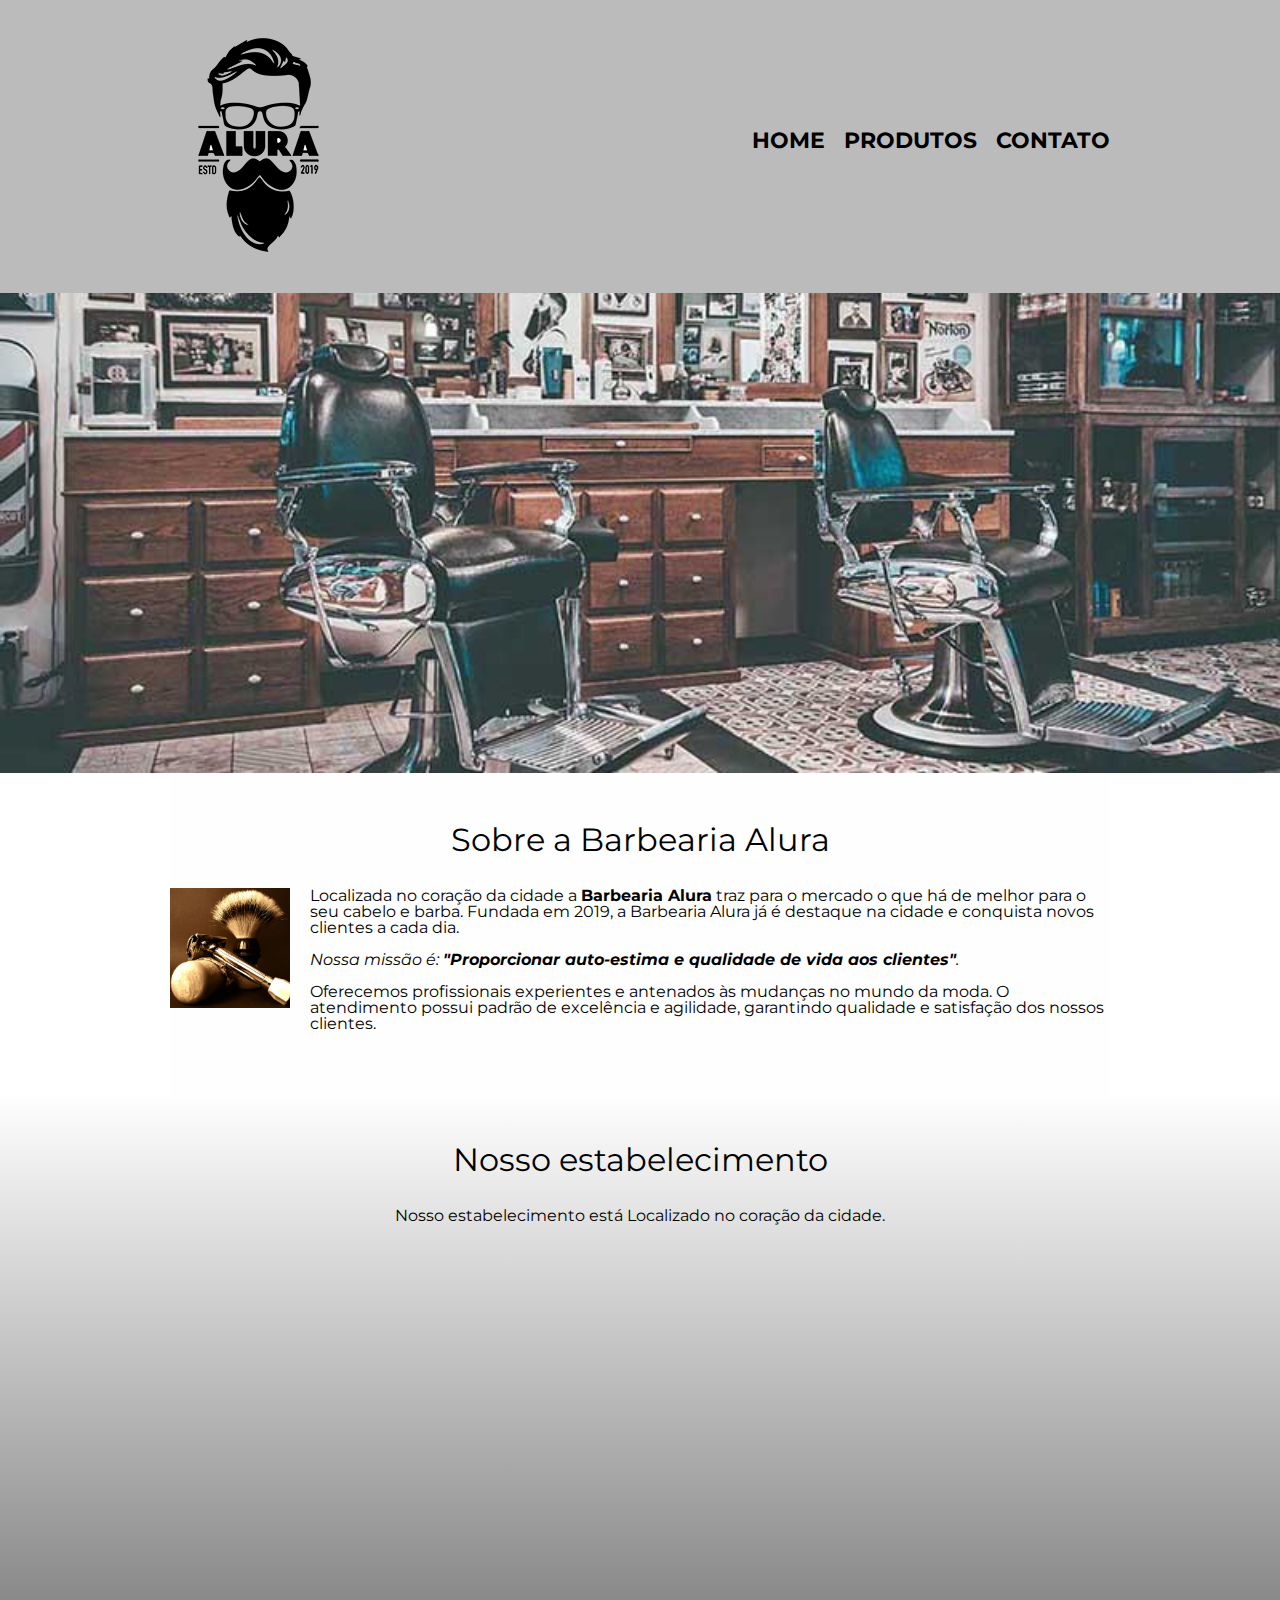
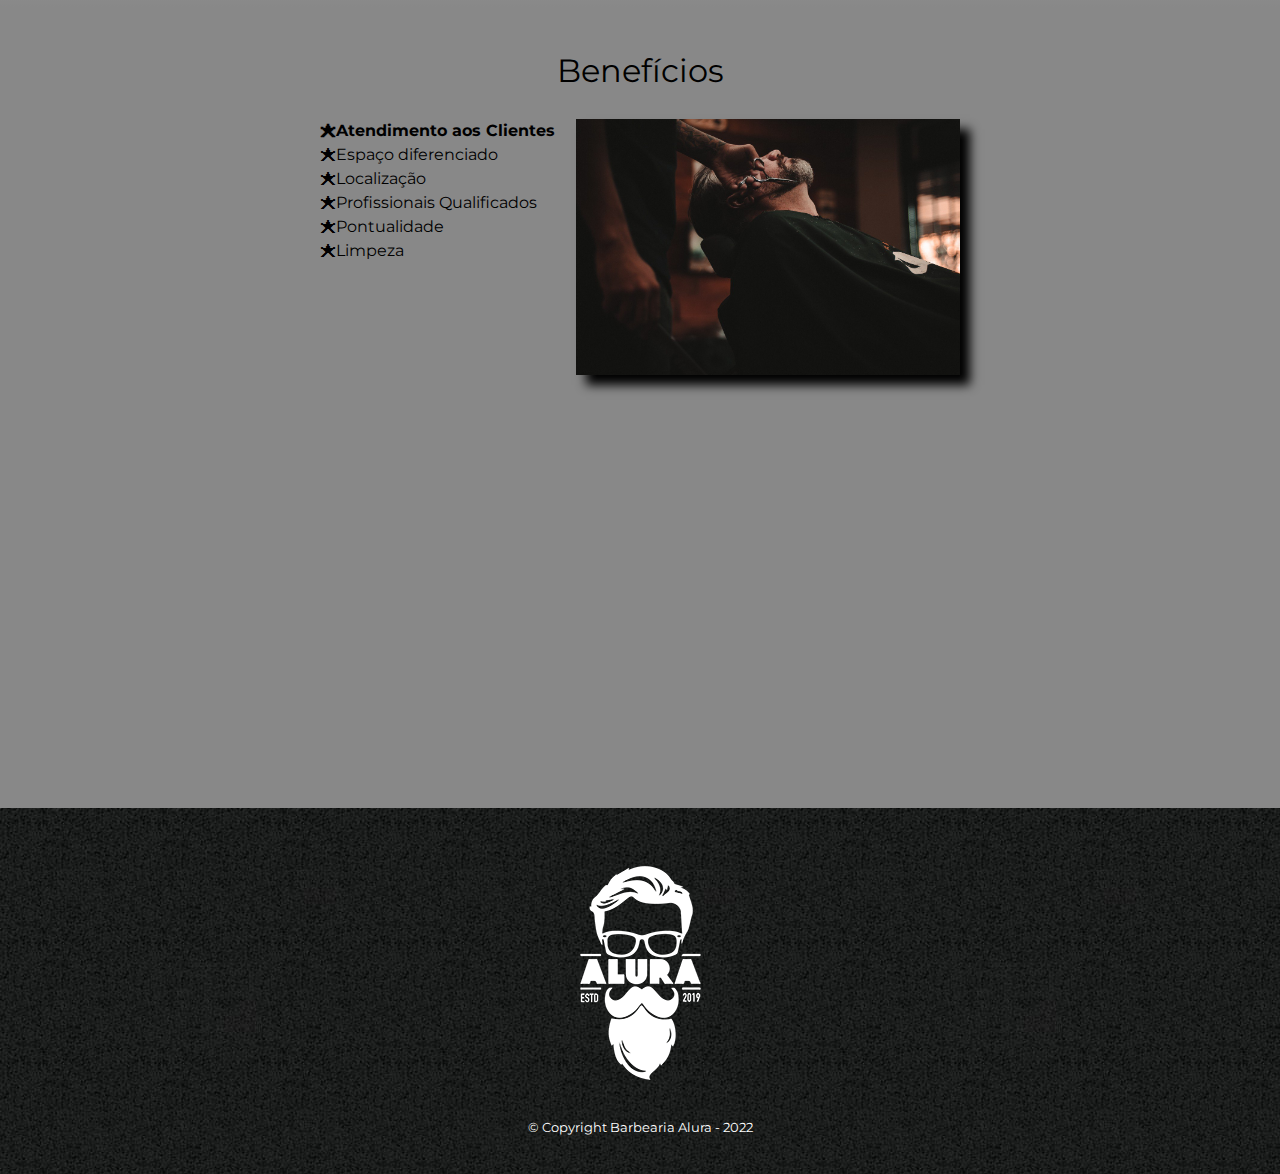
<file: index.html>
<!DOCTYPE html>
<html lang="pt-br">
	<head>
		<meta charset="UTF-8">
		<meta name="viewport" content="width=device-width">
		<title>Barbearia Alura</title>
		<link rel="stylesheet" href="reset.css">
		<link rel="stylesheet" href="style.css">
	</head>

	<body>
		<header>
			<div class="caixa">
				<h1><img src="logo.png"></h1>

				<nav>
					<ul>
						<li><a href="index.html">Home</a></li>
						<li><a href="produtos.html">Produtos</a></li>
						<li><a href="contato.html">Contato</a></li>
					</ul>
				</nav>
			</div>
		</header>

		<img class="banner" src="banner.jpg">

		<main>
			<section class="principal">
				<h2 class="titulo-principal">Sobre a Barbearia Alura</h2>

				<img class="utensilios" src="utensilios.jpg" alt="Utensilios de um barbeiro">

				<p>Localizada no coração da cidade a <strong>Barbearia Alura</strong> traz para o mercado o que há de melhor para o seu cabelo e barba. Fundada em 2019, a Barbearia Alura já é destaque na cidade e conquista novos clientes a cada dia.</p>
				<p id="missao"><em>Nossa missão é: <strong>"Proporcionar auto-estima e qualidade de vida aos clientes"</strong>.</em></p>
				<p>Oferecemos profissionais experientes e antenados às mudanças no mundo da moda. O atendimento possui padrão de excelência e agilidade, garantindo qualidade e satisfação dos nossos clientes.</p>
			</section>

			<section class="mapa">
				<h3 class="titulo-principal">Nosso estabelecimento</h3>
				<p>Nosso estabelecimento está Localizado no coração da cidade.</p>
				<div class="mapa-conteudo"><iframe src="https://www.google.com/maps/embed?pb=!1m18!1m12!1m3!1d3656.449840474908!2d-46.63452058479437!3d-23.58819478466956!2m3!1f0!2f0!3f0!3m2!1i1024!2i768!4f13.1!3m3!1m2!1s0x94ce5a2b2ed7f3a1%3A0xab35da2f5ca62674!2sCaelum%20-%20Escola%20de%20Tecnologia!5e0!3m2!1spt-BR!2sbr!4v1651373732128!5m2!1spt-BR!2sbr" width="90%" height="300" style="border:0;" allowfullscreen="" loading="lazy" referrerpolicy="no-referrer-when-downgrade"></iframe></div>
			</section>

			<section class="beneficios">
				<h3 class="titulo-principal">Benefícios</h3>

				<div class="conteudo-beneficios">
					<ul class="lista-beneficios">
						<li class="itens">Atendimento aos Clientes</li>
						<li class="itens">Espaço diferenciado</li>
						<li class="itens">Localização</li>
						<li class="itens">Profissionais Qualificados</li>
						<li class="itens">Pontualidade</li>
						<li class="itens">Limpeza</li>
					</ul><img src="beneficios.jpg" class="imagem-beneficios">
				</div>

				<div class="video">
					<iframe width="90%" height="315" src="https://www.youtube.com/embed/wcVVXUV0YUY" frameborder="0" allow="accelerometer; autoplay; encrypted-media; gyroscope; picture-in-picture" allowfullscreen></iframe>
				</div>
			</section>
		</main>

		<footer>
			<img src="logo-branco.png" alt="logo-branco">
			<p class="copyright">&copy; Copyright Barbearia Alura - 2022</p>
		</footer>
	</body>
</html>
</file>
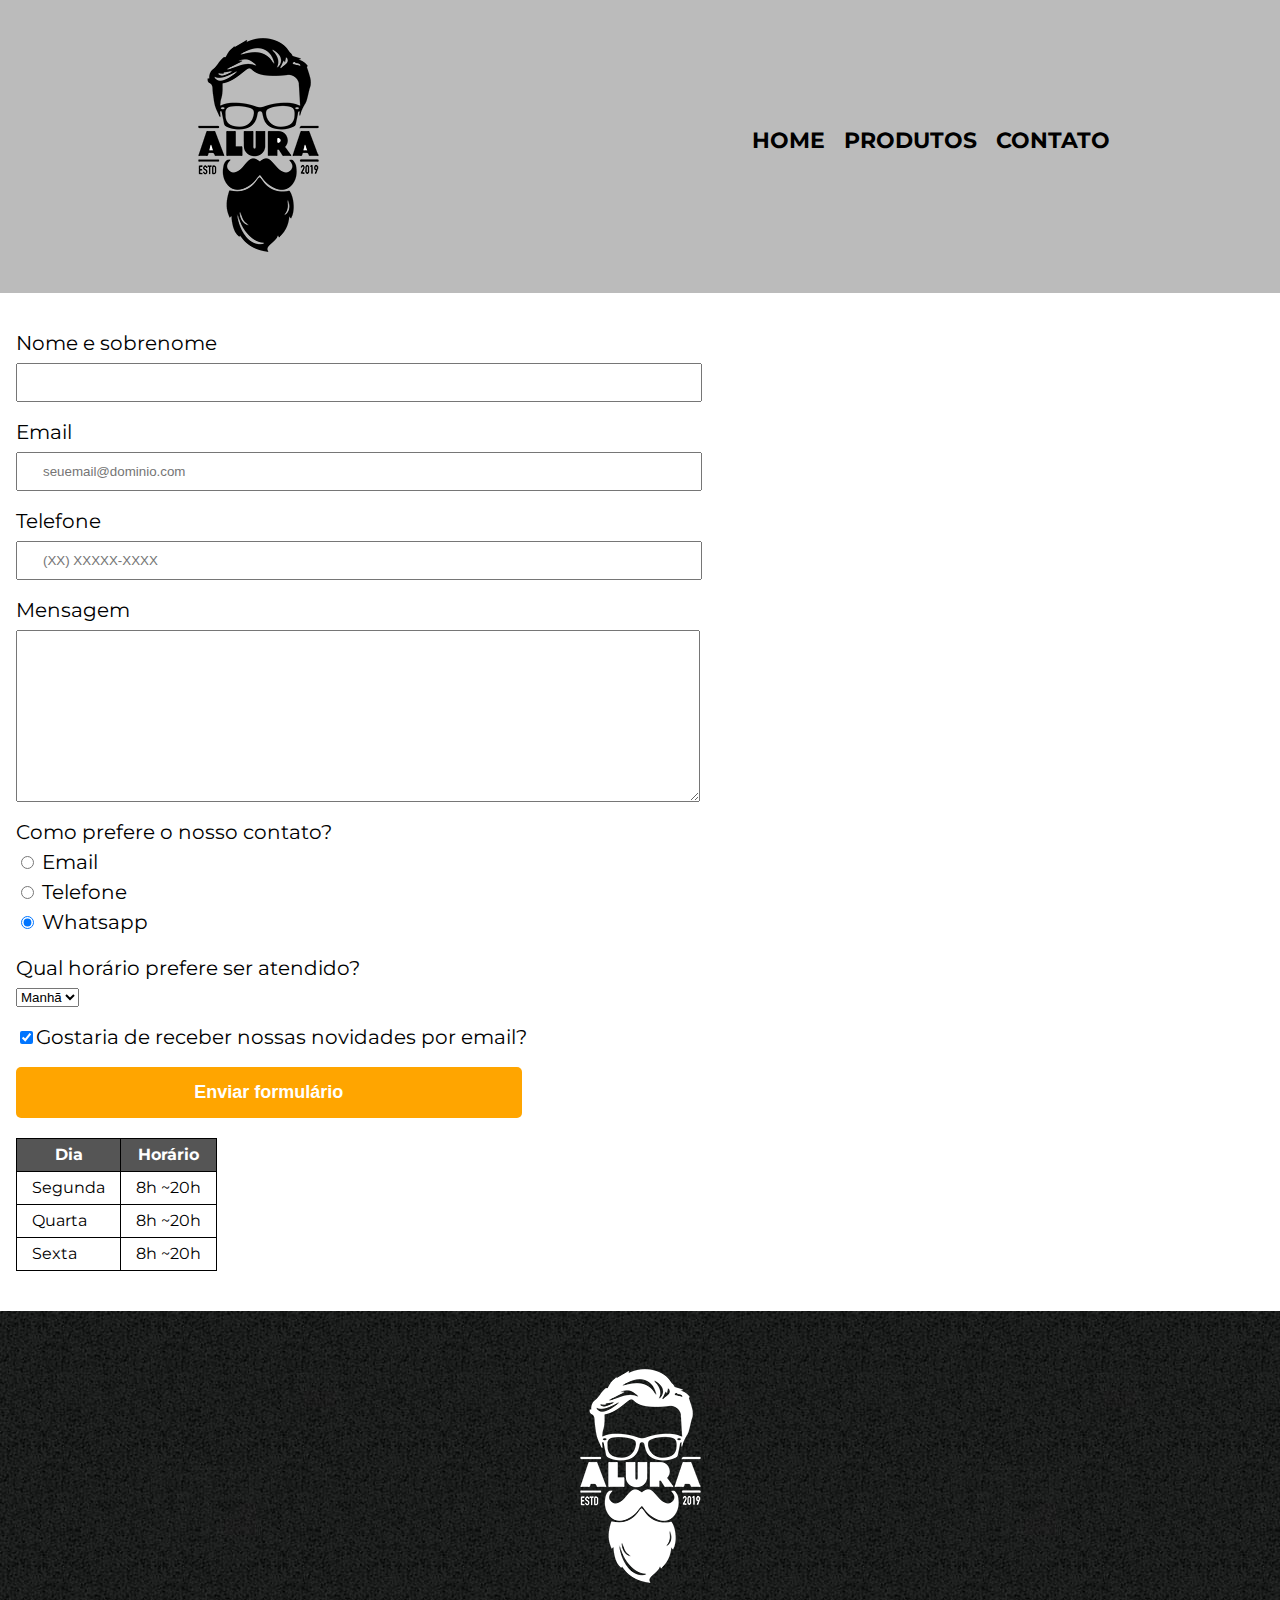
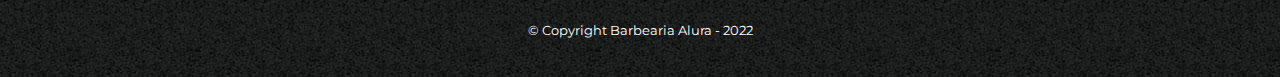
<file: contato.html>
<!DOCTYPE html>
<html lang="pt-br">
<head>
    <meta charset="UTF-8">
    <meta http-equiv="X-UA-Compatible" content="IE=edge">
    <meta name="viewport" content="width=device-width, initial-scale=1.0">
    <title>Contato - Barbearia Alura</title>

		<link rel="stylesheet" href="reset.css">
		<link rel="stylesheet" href="style.css">
</head>
<body>
    <header>
        <div class="caixa">
            <h1><img src="logo.png" alt="Logo da Barbearia Alura"></h1>

            <nav>
                <ul>
                    <li><a href="index.html">Home</a></li>
                    <li><a href="produtos.html">Produtos</a></li>
                    <li><a href="contato.html">Contato</a></li>
                </ul>
            </nav>
        </div>
    </header>

    <main>
        <form action="">
            <label for="nomesobrenome">Nome e sobrenome</label>
            <input type="text" id="nomesobrenome" class="input-padrao" required>

            <label for="email">Email</label>
            <input type="email" id="email" class="input-padrao" required placeholder="seuemail@dominio.com">

            <label for="telefone">Telefone</label>
            <input type="tel" id="telefone" class="input-padrao" required placeholder="(XX) XXXXX-XXXX">

            <label for="mensagem">Mensagem</label>
            <textarea name="" id="mensagem" cols="68" rows="10" class="input-padrao" required></textarea>

            <fieldset>
                <legend>Como prefere o nosso contato?</legend>
                <label for="radio-email"><input type="radio" name="contato" value="email" id="radio-email"> Email</label>

                <label for="radio-telefone"><input type="radio" name="contato" value="telefone" id="radio-telefone"> Telefone</label>

                <label for="radio-whatsapp"><input type="radio" name="contato" value="whatsapp" id="radio=whatsapp" checked> Whatsapp</label>
            </fieldset>

            <fieldset>
                <legend>Qual horário prefere ser atendido?</legend>
                <select name="" id="">
                    <option value="">Manhã</option>
                    <option value="">Tarde</option>
                    <option value="">Noite</option>
                </select>
            </fieldset>

            <label class="checkbox"><input type="checkbox" checked>Gostaria de receber nossas novidades por email?</label>

            <input type="submit" value="Enviar formulário" class="enviar">

            <table>
                <thead>
                    <tr>
                        <th>Dia</th>
                        <th>Horário</th>
                    </tr>
                </thead>
                <tbody>
                    <tr>
                        <td>Segunda</td>
                        <td>8h ~20h</td>
                    </tr>
                    <tr>
                        <td>Quarta</td>
                        <td>8h ~20h</td>
                    </tr>
                    <tr>
                        <td>Sexta</td>
                        <td>8h ~20h</td>
                    </tr>
                </tbody>
            </table>
        </form>
    </main>

    <footer>
        <img src="logo-branco.png" alt="Logo da Barbearia Alura">
        <p class="copyright">&copy; Copyright Barbearia Alura - 2022</p>
    </footer>
</body>
</html>
</file>
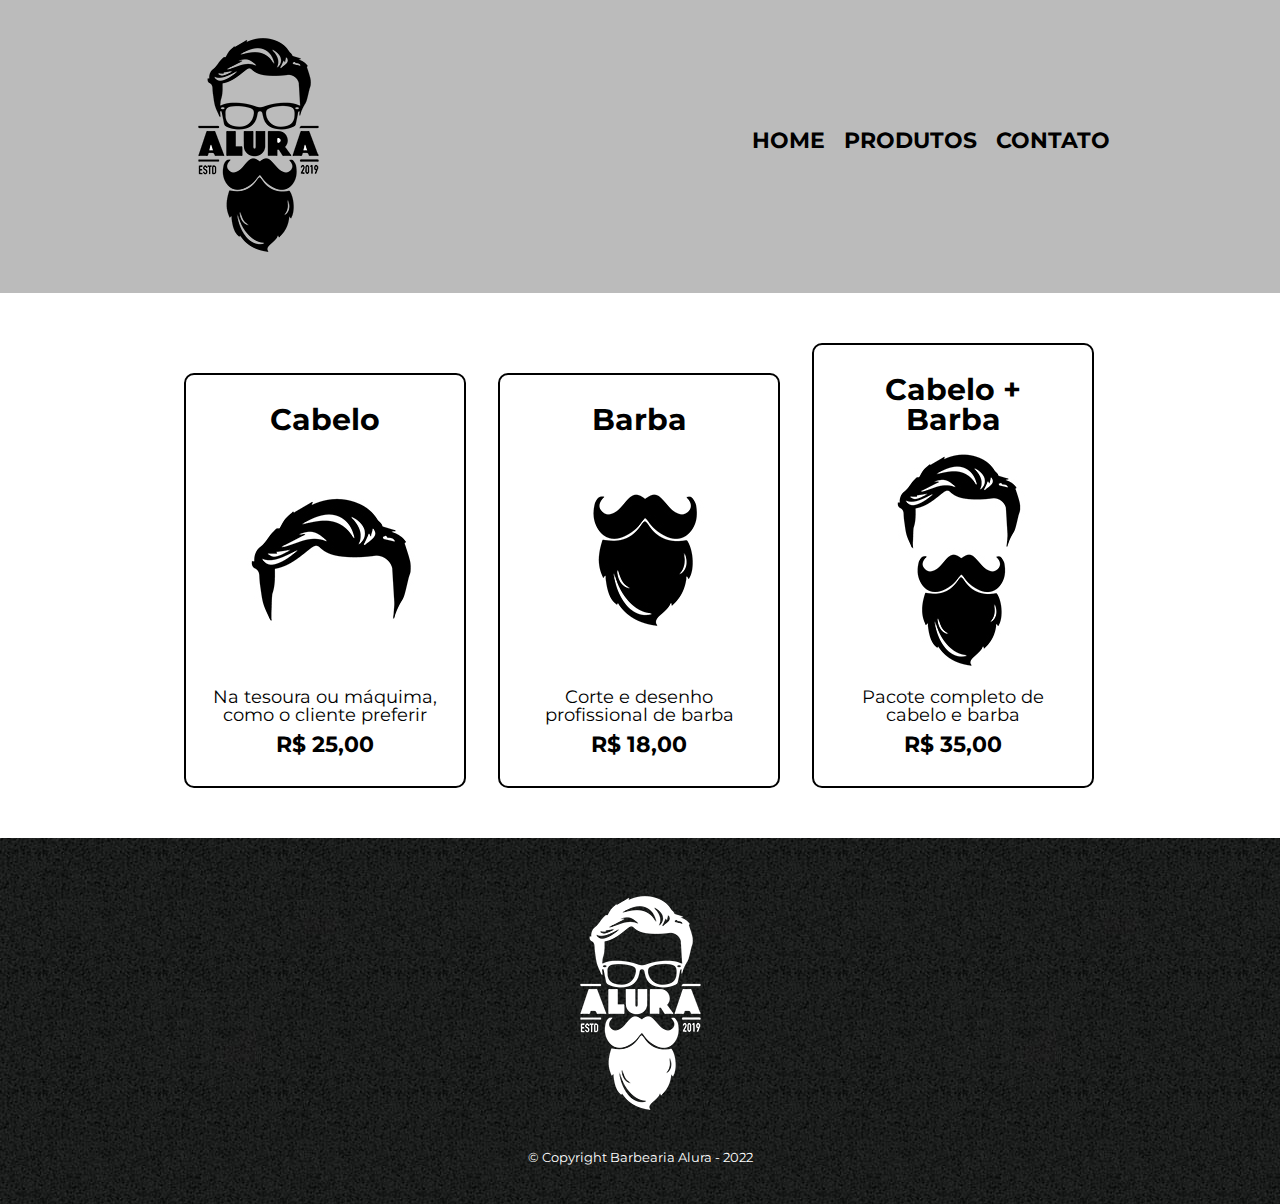
<file: produtos.html>
<!DOCTYPE html>
<html>
	<head>
		<meta charset="UTF-8">
		<meta name="viewport" content="width=device-width, initial-scale=1">
		<title>Produtos - Barbearia Alura</title>
		<link rel="stylesheet" href="reset.css">
		<link rel="stylesheet" href="style.css">
	</head>
	<body>
		<header>
			<div class="caixa">
				<h1><img src="logo.png"></h1>

				<nav>
					<ul>
						<li><a href="index.html">Home</a></li>
						<li><a href="produtos.html">Produtos</a></li>
						<li><a href="contato.html">Contato</a></li>
					</ul>
				</nav>
			</div>
		</header>

		<main>
			<ul class="produtos">
				<li>
					<h2>Cabelo</h2>
					<img src="cabelo.jpg" alt="cabelo">
					<p class="produto-descricao">Na tesoura ou máquima, como o cliente preferir</p>
					<p class="produto-preco">R$ 25,00</p>
				</li>
				<li>
					<h2>Barba</h2>
					<img src="barba.jpg" alt="barba">
					<p class="produto-descricao">Corte e desenho profissional de barba</p>
					<p class="produto-preco">R$ 18,00</p>
				</li>
				<li>
					<h2>Cabelo + Barba</h2>
					<img src="cabelo+barba.jpg" alt="cabelo+barba">
					<p class="produto-descricao">Pacote completo de cabelo e barba</p>
					<p class="produto-preco">R$ 35,00</p>
				</li>
			</ul>
		</main>

		<footer>
			<img src="logo-branco.png" alt="logo-branco">
			<p class="copyright">&copy; Copyright Barbearia Alura - 2022</p>
		</footer>
	</body>
</html>
</file>
<file: style.css>
@import url('https://fonts.googleapis.com/css2?family=Montserrat&display=swap');

body {
	font-family: 'Montserrat', sans-serif;
}

header {
	background: #BBBBBB;
	padding: 20px 0;
}

.caixa {
	position: relative;
	width: 940px;
	margin: 0 auto;
}

nav {
	position: absolute;
	top: 110px;
	right: 0;
}

nav li {
	display: inline;
	margin: 0 0 0 15px;
}

nav a {
	text-transform: uppercase;
	color: #000000;
	font-weight: bold;
	font-size: 22px;
	text-decoration: none;
}

nav a:hover {
	color: #C78C19;
	text-decoration: underline;
}

.produtos {
	width: 940px;
	margin: 0 auto;
	padding: 50px 0;
}

.produtos li {
	display: inline-block;
	text-align: center;
	width: 30%;
	margin: 0 1.5%;
	padding: 30px 20px;
	box-sizing: border-box;
	border: 2px solid #000000;
	border-radius: 10px;
}

.produtos li:hover {
	border-color: #C78C19;
}

.produtos li:active {
	border-color: #088C19;	
}

.produtos li:hover h2 {
	font-size: 31px;
}

.produtos h2 {
	font-size: 30px;
	font-weight: bold;
}

.produto-descricao {
	font-size: 18px;
}

.produto-preco {
	font-size: 22px;
	font-weight: bold;
	margin-top: 10px;
}

footer {
	text-align: center;
	background: url("bg.jpg");
	padding: 40px 0;
}

.copyright {
	color: #FFFFFF;
	font-size: 13px;
	margin: 20px 0 0;
}

@media screen and (max-width: 480px) {

	body {
		width: 100%;
	}

	.caixa {
		width: 100%;
	}

	.produtos {
		text-align: center;
		width: 100%;
	}
	.produtos li {
		display: block;
		margin-bottom: 1em;
		margin-left: 2.5em;
		width: 80%;
	}
}

/* Página contato */

form {
	margin: 40px 0;
	padding-left: 1em;
}

form label, form legend {
	display:block;
	font-size: 20px;
	margin: 0 0 10px;
}
fieldset {
	margin-bottom: 1em;
}

.input-padrao {
	display: block;
	margin: 0 0 20px;
	padding: 10px 25px;
	width: 50%;
}

.checkbox {
	margin: 20px 0;
}

.enviar {
	width:40%;
	padding: 15px 0;
	background: orange;
	color: white;
	font-weight: bold;
	font-size: 18px;
	border: none;
	border-radius: 5px;
	transition: 1s all;
	cursor: pointer;
}

.enviar:hover {
	background: darkorange;
	transform: scale(1.2);
}

table {
	margin: 20px 0 40px;
}

thead {
	background: #555555;
	color: white;
	font-weight: bold;
}

td, th {
	border: 1px solid #000000;
	padding: 8px 15px;
}

@media screen and (max-width: 480px) {

	fieldset {
		margin-bottom: 1em;
	}

	.enviar {
		width: 60%;
	}
	
}

/* css da página inicial */

.banner {
	width:100%;
}

.titulo-principal {
	text-align: center;
	font-size: 2em;
	margin: 0 0 1em;
	clear: left;
}

.principal {
	padding: 3em 0;
	background: #FEFEFE;
	width: 940px;
	margin: 0 auto;
}

.principal p {
	margin: 0 0 1em;
}

.principal strong {
	font-weight: bold;
}

.principal em {
	font-style: italic;
}

.utensilios {
	width: 120px;
	float: left;
	margin: 0 20px 20px 0;
}

.mapa {
	padding: 3em 0;
	background: linear-gradient(#FEFEFE, #888888);
}

.mapa-conteudo {
	width: 940px;
	margin: 0 auto;
}

.mapa p {
	margin: 0 0 2em;
	text-align: center;
}

.beneficios {
	padding: 3em 0;
	background: #888888;
}

.conteudo-beneficios {
	width: 640px;
	margin: 0 auto;
}

.lista-beneficios {
	width: 40%;
	display: inline-block;
	vertical-align: top;
}

.itens {
	line-height: 1.5;
}

.itens:first-child {
	font-weight: bold;
}

.itens:before {
	content: "🟊";
}

.imagem-beneficios {
	width: 60%;
	opacity: 1;
	transition: 400ms;
	box-shadow: 10px 10px 10px 0 #000000;
}

.imagem-beneficios:hover {
	opacity: 0.3;
}

.video {
	width: 560px;
	margin: 2em auto;
}

@media screen and (max-width: 480px) {

	.caixa, .principal, .conteudo-beneficios, .mapa-conteudo, .video {
		width: auto;
	}

	h1 {
		text-align: center;
	}

	nav {
		position: static;
	}

	.principal > h2 {
		font-size: 1.5em;
	}
	.principal p {
		padding-left: 1em;
		padding-right: 1em;
	}

	.lista-beneficios, .imagem-beneficios {
		width: 90%;
	}
	.imagem-beneficios, .mapa-conteudo, .video {
		text-align: center;
	}
	.lista-beneficios {
		padding-left: 1em;
		padding-bottom: 1em;
	}
	.imagem-beneficios {
		padding-left: 1em;
	}

	.mapa > h3 {
		padding-left: 1em;
		padding-right: 1em;
		font-size: 1.5em;
	}

}
</file>
